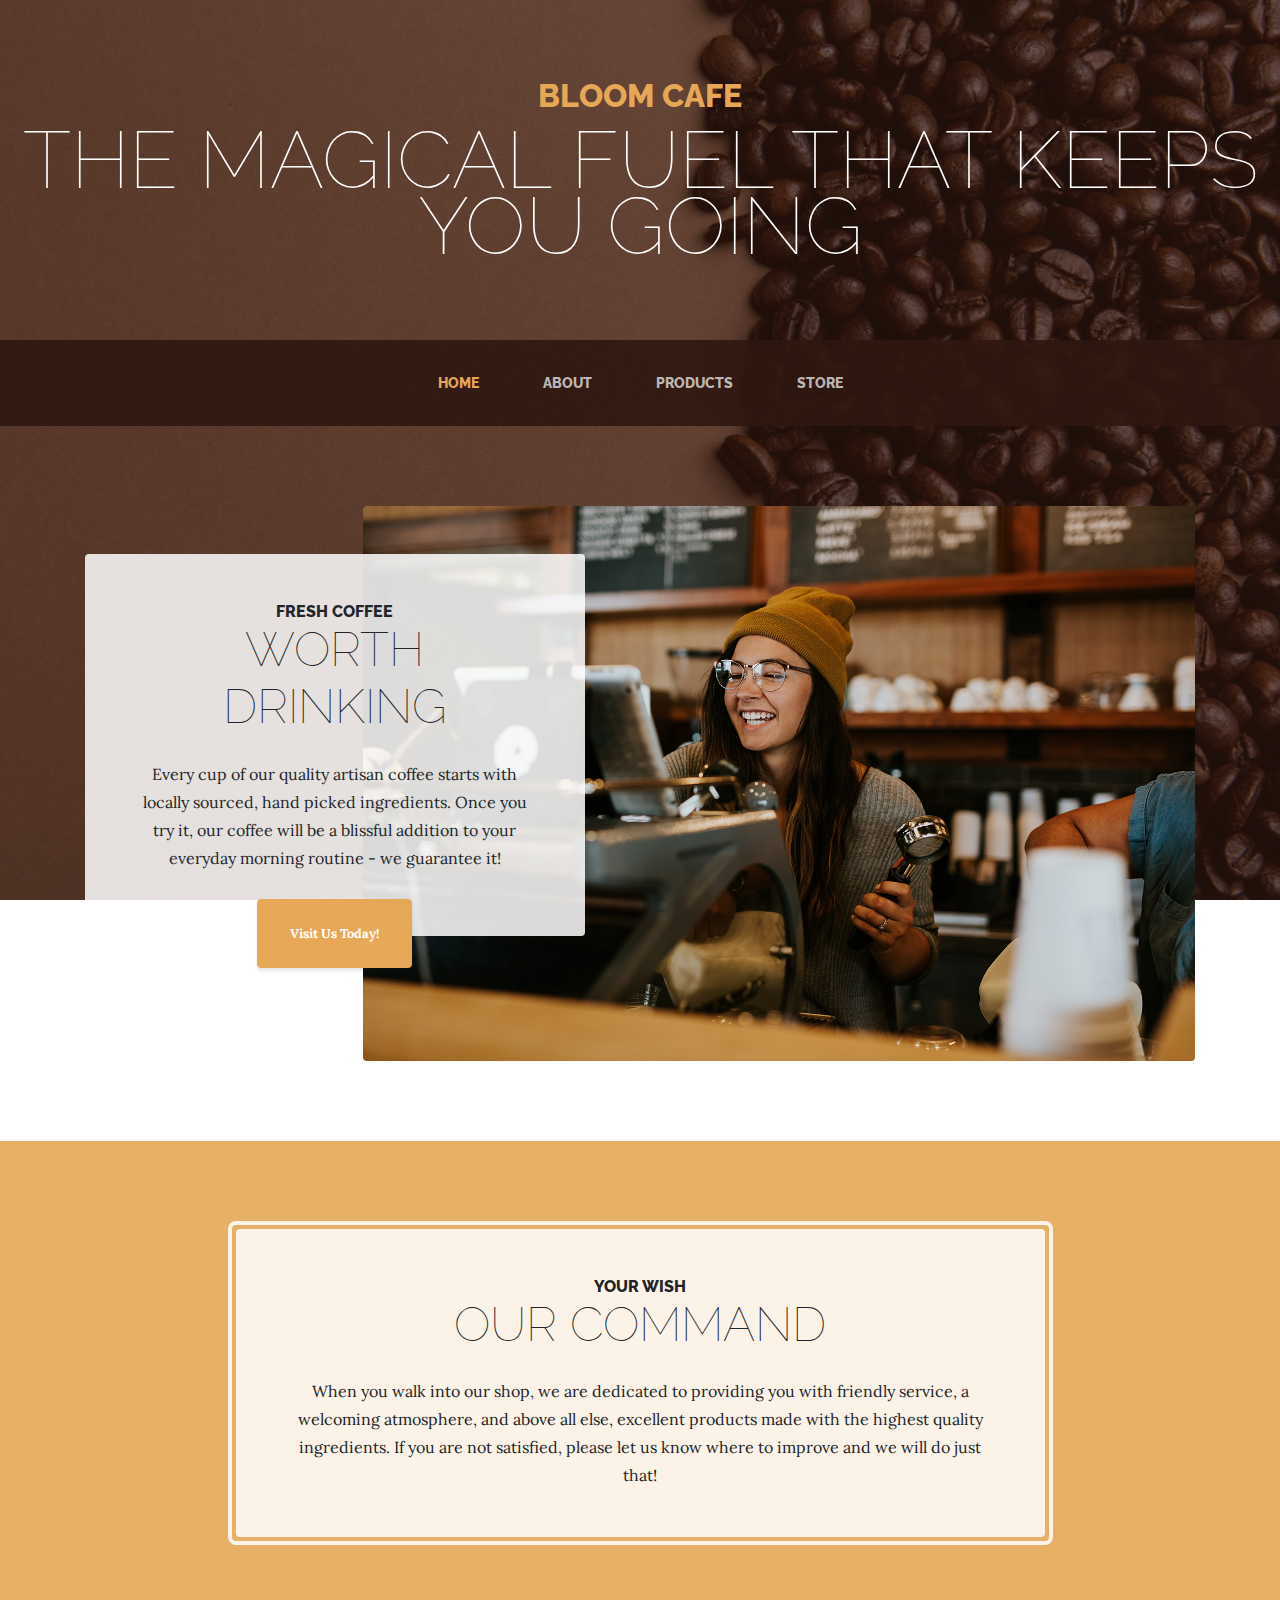
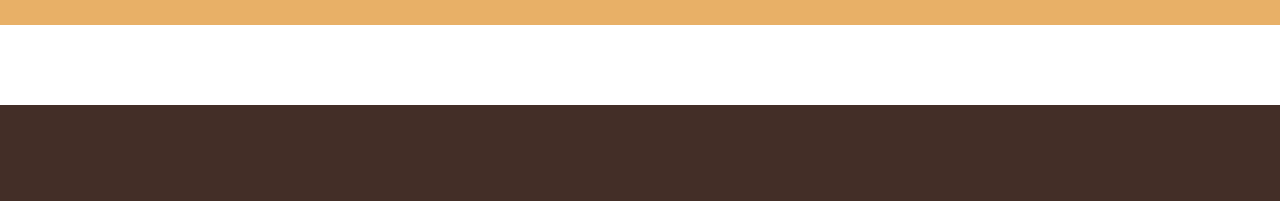
<file: index.html>
<!DOCTYPE html>
<html lang="en">

  <head>

    <meta charset="utf-8">
    <meta name="viewport" content="width=device-width, initial-scale=1, shrink-to-fit=no">
    <meta name="description" content="">
    <meta name="author" content="">

    <title>Bloom Cafe</title>

    <!-- Bootstrap core CSS -->
    <link href="vendor/bootstrap/css/bootstrap.min.css" rel="stylesheet">

    <!-- Custom fonts for this template -->
    <link href="https://fonts.googleapis.com/css?family=Raleway:100,100i,200,200i,300,300i,400,400i,500,500i,600,600i,700,700i,800,800i,900,900i" rel="stylesheet">
    <link href="https://fonts.googleapis.com/css?family=Lora:400,400i,700,700i" rel="stylesheet">

    <!-- Custom styles for this template -->
    <link href="css/business-casual.min.css" rel="stylesheet">

  </head>

  <body>

    <h1 class="site-heading text-center text-white d-none d-lg-block">
      <span class="site-heading-upper text-primary mb-3">BLOOM CAFE</span>
      <span class="site-heading-lower">THE MAGICAL FUEL THAT KEEPS YOU GOING</span>
    </h1>

    <!-- Navigation -->
    <nav class="navbar navbar-expand-lg navbar-dark py-lg-4" id="mainNav">
      <div class="container">
        <a class="navbar-brand text-uppercase text-expanded font-weight-bold d-lg-none" href="#">Bloom Cafe</a>
        <button class="navbar-toggler" type="button" data-toggle="collapse" data-target="#navbarResponsive" aria-controls="navbarResponsive" aria-expanded="false" aria-label="Toggle navigation">
          <span class="navbar-toggler-icon"></span>
        </button>
        <div class="collapse navbar-collapse" id="navbarResponsive">
          <ul class="navbar-nav mx-auto">
            <li class="nav-item active px-lg-4">
              <a class="nav-link text-uppercase text-expanded" href="index.html">Home
                <span class="sr-only">(current)</span>
              </a>
            </li>
            <li class="nav-item px-lg-4">
              <a class="nav-link text-uppercase text-expanded" href="about.html">About</a>
            </li>
            <li class="nav-item px-lg-4">
              <a class="nav-link text-uppercase text-expanded" href="products.html">Products</a>
            </li>
            <li class="nav-item px-lg-4">
              <a class="nav-link text-uppercase text-expanded" href="store.html">Store</a>
            </li>
          </ul>
        </div>
      </div>
    </nav>

    <section class="page-section clearfix">
      <div class="container">
        <div class="intro">
          <img class="intro-img img-fluid mb-3 mb-lg-0 rounded" src="img/intro.jpg" alt="">
          <div class="intro-text left-0 text-center bg-faded p-5 rounded">
            <h2 class="section-heading mb-4">
              <span class="section-heading-upper">Fresh Coffee</span>
              <span class="section-heading-lower">Worth Drinking</span>
            </h2>
            <p class="mb-3">Every cup of our quality artisan coffee starts with locally sourced, hand picked ingredients. Once you try it, our coffee will be a blissful addition to your everyday morning routine - we guarantee it!
            </p>
            <div class="intro-button mx-auto">
              <a class="btn btn-primary btn-xl" href="#">Visit Us Today!</a>
            </div>
          </div>
        </div>
      </div>
    </section>

    <section class="page-section cta">
      <div class="container">
        <div class="row">
          <div class="col-xl-9 mx-auto">
            <div class="cta-inner text-center rounded">
              <h2 class="section-heading mb-4">
                <span class="section-heading-upper">Your Wish</span>
                <span class="section-heading-lower">Our Command</span>
              </h2>
              <p class="mb-0">When you walk into our shop, we are dedicated to providing you with friendly service, a welcoming atmosphere, and above all else, excellent products made with the highest quality ingredients. If you are not satisfied, please let us know where to improve and we will do just that!</p>
            </div>
          </div>
        </div>
      </div>
    </section>

    <footer class="footer text-faded text-center py-5">
      <div class="container">
      </div>
    </footer>

    <!-- Bootstrap core JavaScript -->
    <script src="vendor/jquery/jquery.min.js"></script>
    <script src="vendor/bootstrap/js/bootstrap.bundle.min.js"></script>

  </body>

</html>
</file>
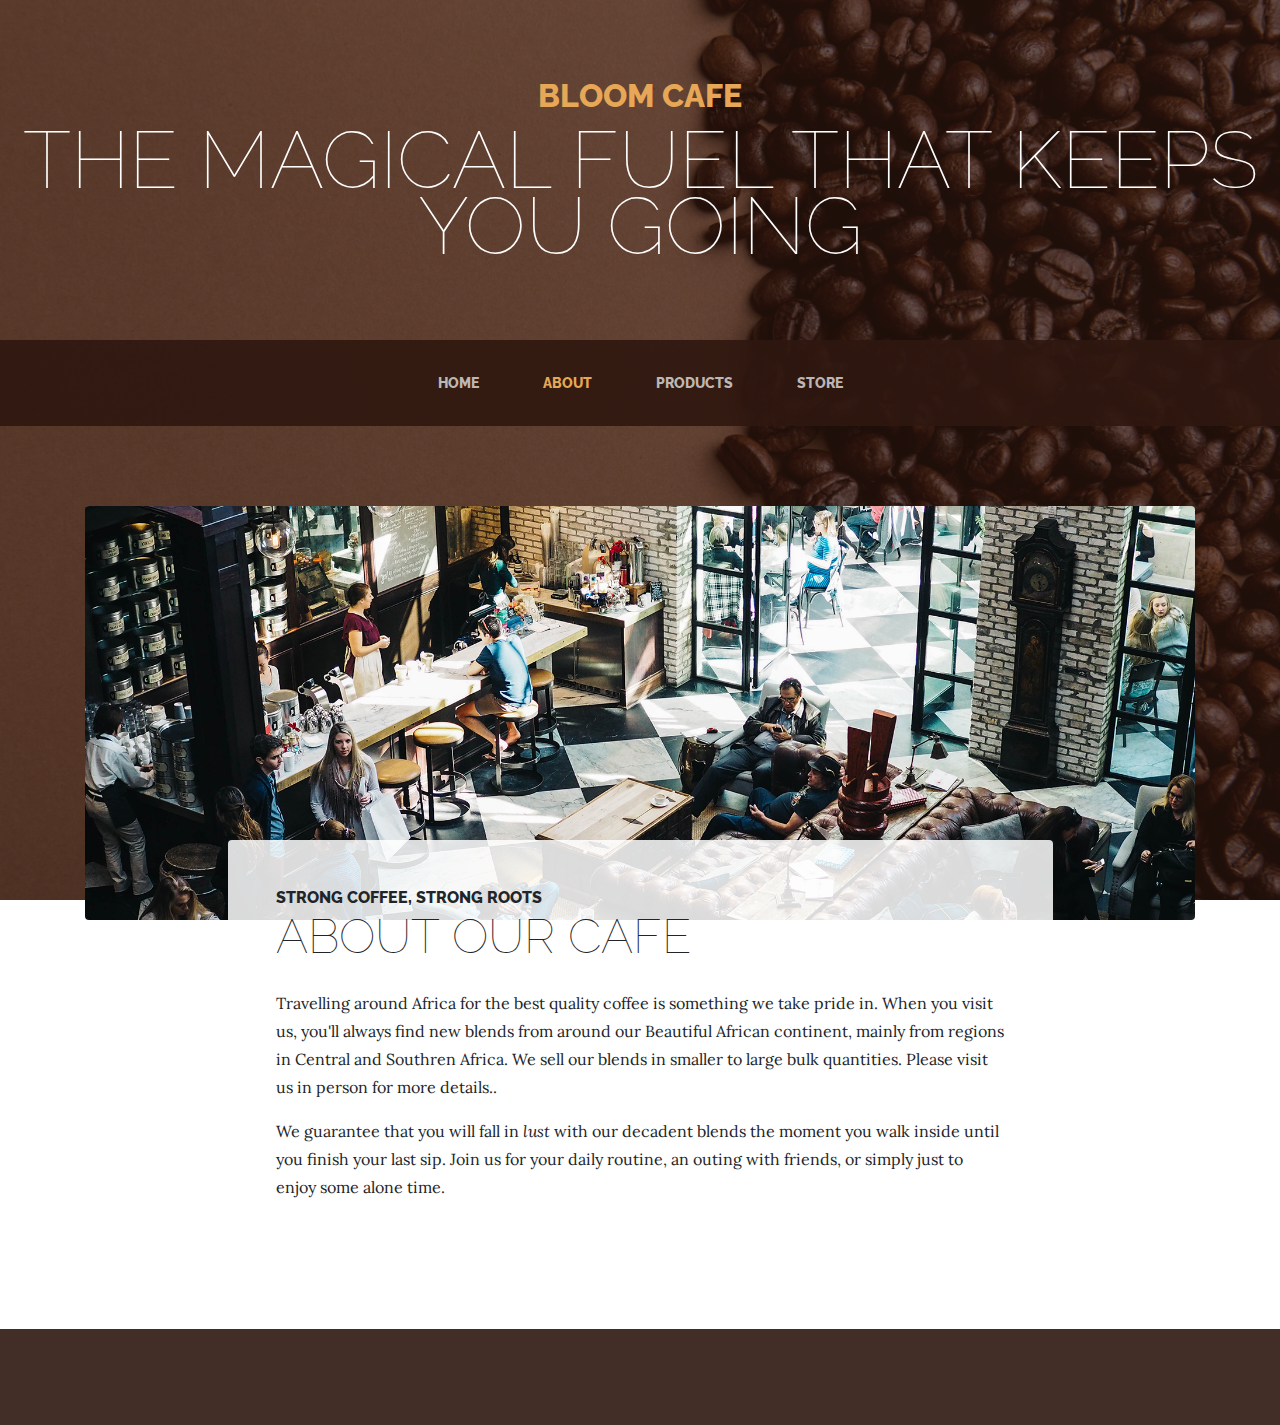
<file: about.html>
<!DOCTYPE html>
<html lang="en">

  <head>

    <meta charset="utf-8">
    <meta name="viewport" content="width=device-width, initial-scale=1, shrink-to-fit=no">
    <meta name="description" content="">
    <meta name="author" content="">

    <title>Bloom Cafe</title>

    <!-- Bootstrap core CSS -->
    <link href="vendor/bootstrap/css/bootstrap.min.css" rel="stylesheet">

    <!-- Custom fonts for this template -->
    <link href="https://fonts.googleapis.com/css?family=Raleway:100,100i,200,200i,300,300i,400,400i,500,500i,600,600i,700,700i,800,800i,900,900i" rel="stylesheet">
    <link href="https://fonts.googleapis.com/css?family=Lora:400,400i,700,700i" rel="stylesheet">

    <!-- Custom styles for this template -->
    <link href="css/business-casual.min.css" rel="stylesheet">

  </head>

  <body>

    <h1 class="site-heading text-center text-white d-none d-lg-block">
      <span class="site-heading-upper text-primary mb-3">BLOOM CAFE</span>
      <span class="site-heading-lower">THE MAGICAL FUEL THAT KEEPS YOU GOING</span>
    </h1>

    <!-- Navigation -->
    <nav class="navbar navbar-expand-lg navbar-dark py-lg-4" id="mainNav">
      <div class="container">
        <a class="navbar-brand text-uppercase text-expanded font-weight-bold d-lg-none" href="#">Bloom Cafe</a>
        <button class="navbar-toggler" type="button" data-toggle="collapse" data-target="#navbarResponsive" aria-controls="navbarResponsive" aria-expanded="false" aria-label="Toggle navigation">
          <span class="navbar-toggler-icon"></span>
        </button>
        <div class="collapse navbar-collapse" id="navbarResponsive">
          <ul class="navbar-nav mx-auto">
            <li class="nav-item px-lg-4">
              <a class="nav-link text-uppercase text-expanded" href="index.html">Home
                <span class="sr-only">(current)</span>
              </a>
            </li>
            <li class="nav-item active px-lg-4">
              <a class="nav-link text-uppercase text-expanded" href="about.html">About</a>
            </li>
            <li class="nav-item px-lg-4">
              <a class="nav-link text-uppercase text-expanded" href="products.html">Products</a>
            </li>
            <li class="nav-item px-lg-4">
              <a class="nav-link text-uppercase text-expanded" href="store.html">Store</a>
            </li>
          </ul>
        </div>
      </div>
    </nav>

    <section class="page-section about-heading">
      <div class="container">
        <img class="img-fluid rounded about-heading-img mb-3 mb-lg-0" src="img/about.jpg" alt="">
        <div class="about-heading-content">
          <div class="row">
            <div class="col-xl-9 col-lg-10 mx-auto">
              <div class="bg-faded rounded p-5">
                <h2 class="section-heading mb-4">
                  <span class="section-heading-upper">Strong Coffee, Strong Roots</span>
                  <span class="section-heading-lower">About Our Cafe</span>
                </h2>
                <p>Travelling around Africa for the best quality coffee is something we take pride in. When you visit us, you'll always find new blends from around our Beautiful African continent, mainly from regions in Central and Southren Africa. We sell our blends in smaller to large bulk quantities. Please visit us in person for more details..</p>
                <p class="mb-0">We guarantee that you will fall in <em>lust</em> with our decadent blends the moment you walk inside until you finish your last sip. Join us for your daily routine, an outing with friends, or simply just to enjoy some alone time.</p>
              </div>
            </div>
          </div>
        </div>
      </div>
    </section>

    <footer class="footer text-faded text-center py-5">
      <div class="container">
      </div>
    </footer>

    <!-- Bootstrap core JavaScript -->
    <script src="vendor/jquery/jquery.min.js"></script>
    <script src="vendor/bootstrap/js/bootstrap.bundle.min.js"></script>

  </body>

</html>
</file>
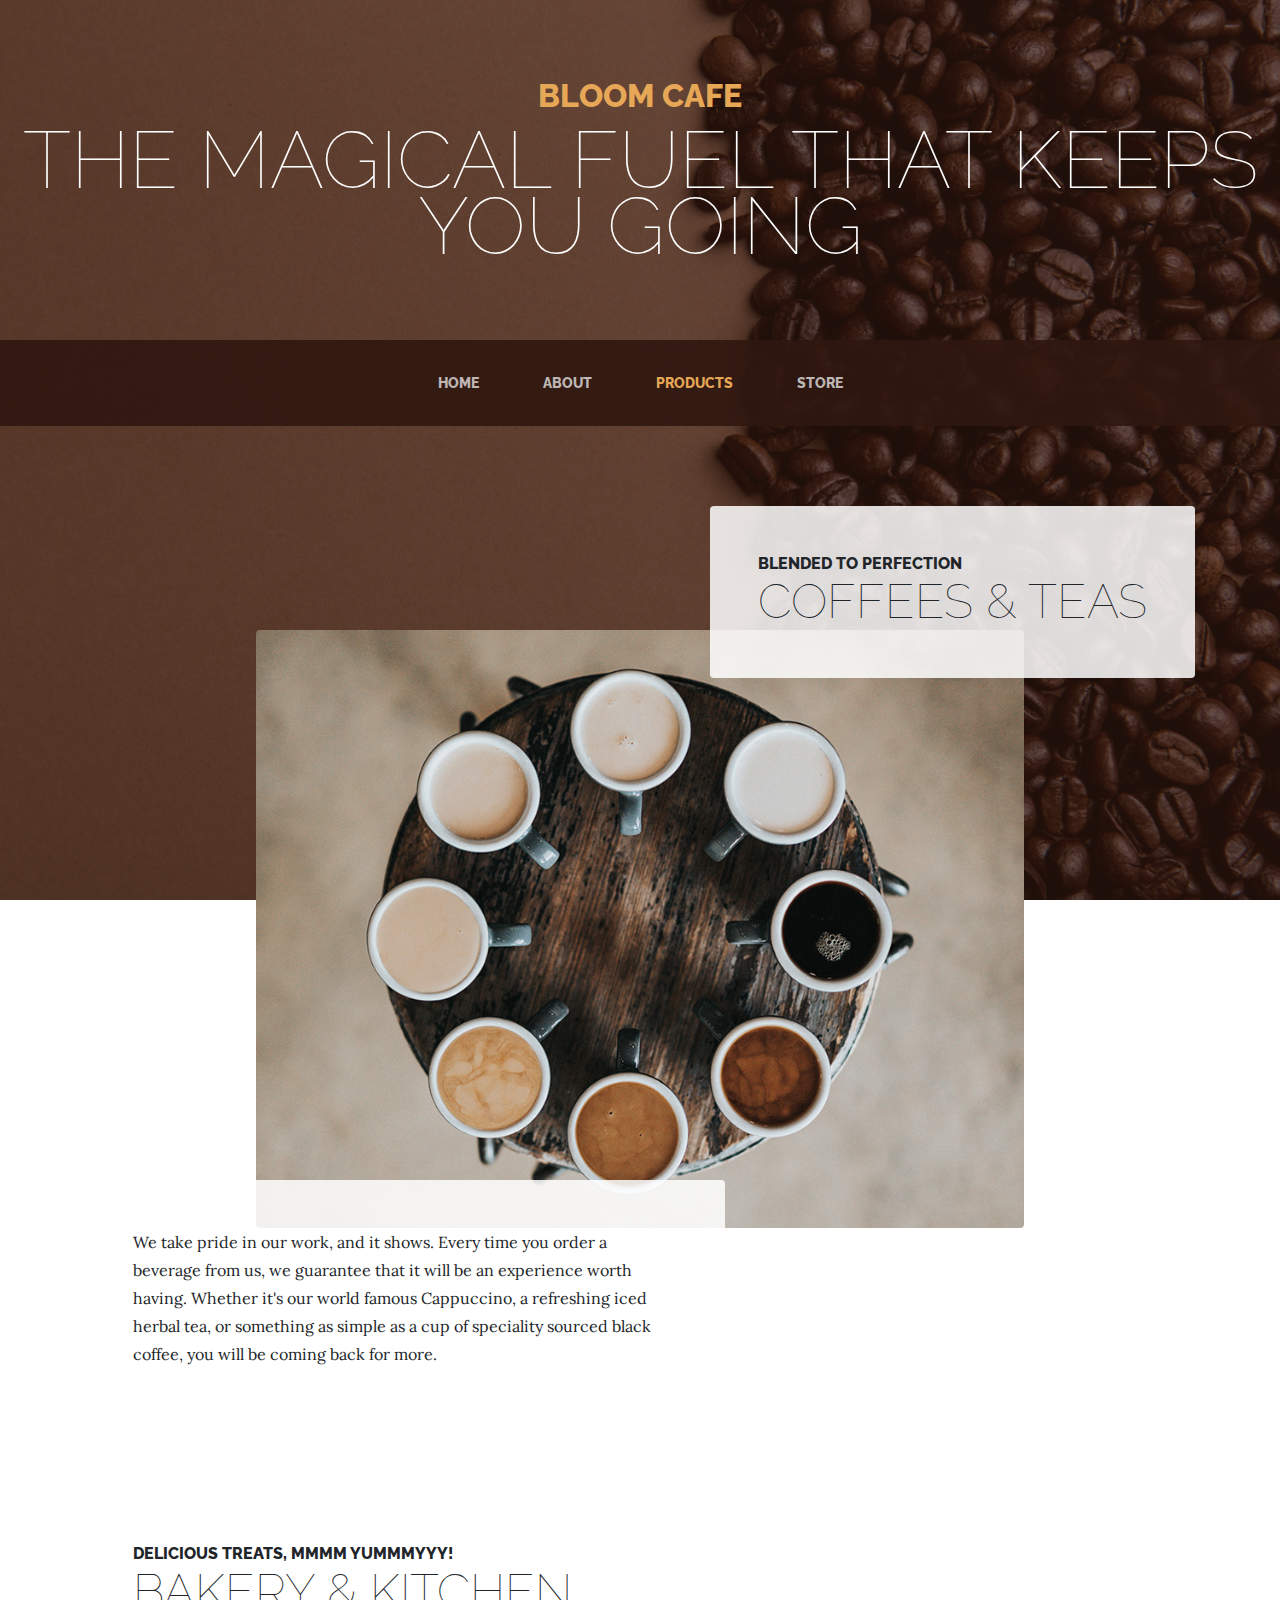
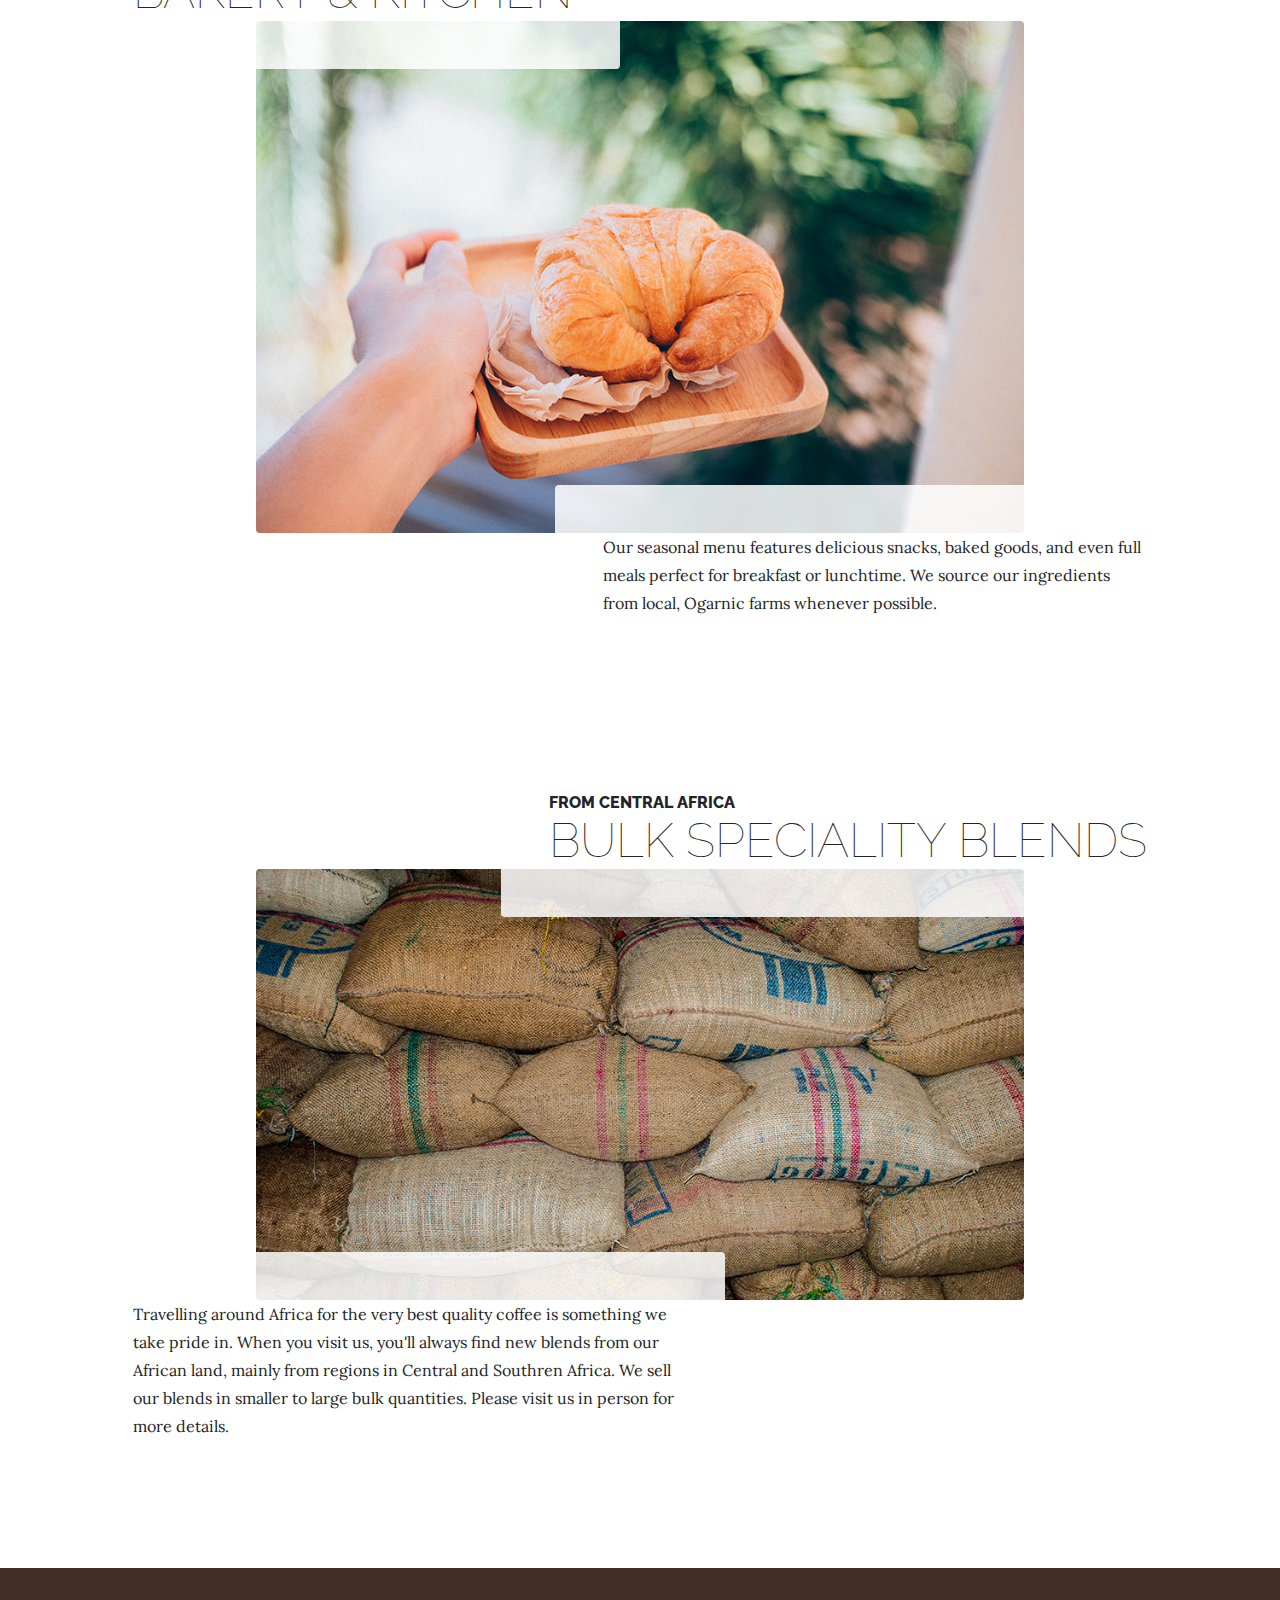
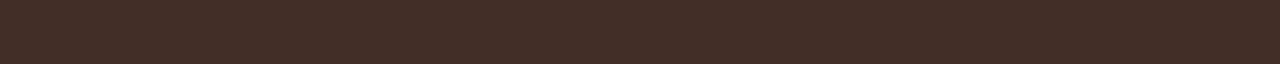
<file: products.html>
<!DOCTYPE html>
<html lang="en">

  <head>

    <meta charset="utf-8">
    <meta name="viewport" content="width=device-width, initial-scale=1, shrink-to-fit=no">
    <meta name="description" content="">
    <meta name="author" content="">

    <title>Bloom Cafe</title>

    <!-- Bootstrap core CSS -->
    <link href="vendor/bootstrap/css/bootstrap.min.css" rel="stylesheet">

    <!-- Custom fonts for this template -->
    <link href="https://fonts.googleapis.com/css?family=Raleway:100,100i,200,200i,300,300i,400,400i,500,500i,600,600i,700,700i,800,800i,900,900i" rel="stylesheet">
    <link href="https://fonts.googleapis.com/css?family=Lora:400,400i,700,700i" rel="stylesheet">

    <!-- Custom styles for this template -->
    <link href="css/business-casual.min.css" rel="stylesheet">

  </head>

  <body>

    <h1 class="site-heading text-center text-white d-none d-lg-block">
      <span class="site-heading-upper text-primary mb-3">BLOOM CAFE</span>
      <span class="site-heading-lower">THE MAGICAL FUEL THAT KEEPS YOU GOING</span>
    </h1>

    <!-- Navigation -->
    <nav class="navbar navbar-expand-lg navbar-dark py-lg-4" id="mainNav">
      <div class="container">
        <a class="navbar-brand text-uppercase text-expanded font-weight-bold d-lg-none" href="#">Bloom Cafe</a>
        <button class="navbar-toggler" type="button" data-toggle="collapse" data-target="#navbarResponsive" aria-controls="navbarResponsive" aria-expanded="false" aria-label="Toggle navigation">
          <span class="navbar-toggler-icon"></span>
        </button>
        <div class="collapse navbar-collapse" id="navbarResponsive">
          <ul class="navbar-nav mx-auto">
            <li class="nav-item px-lg-4">
              <a class="nav-link text-uppercase text-expanded" href="index.html">Home
                <span class="sr-only">(current)</span>
              </a>
            </li>
            <li class="nav-item px-lg-4">
              <a class="nav-link text-uppercase text-expanded" href="about.html">About</a>
            </li>
            <li class="nav-item active px-lg-4">
              <a class="nav-link text-uppercase text-expanded" href="products.html">Products</a>
            </li>
            <li class="nav-item px-lg-4">
              <a class="nav-link text-uppercase text-expanded" href="store.html">Store</a>
            </li>
          </ul>
        </div>
      </div>
    </nav>

    <section class="page-section">
      <div class="container">
        <div class="product-item">
          <div class="product-item-title d-flex">
            <div class="bg-faded p-5 d-flex ml-auto rounded">
              <h2 class="section-heading mb-0">
                <span class="section-heading-upper">Blended to Perfection</span>
                <span class="section-heading-lower">Coffees &amp; Teas</span>
              </h2>
            </div>
          </div>
          <img class="product-item-img mx-auto d-flex rounded img-fluid mb-3 mb-lg-0" src="img/products-01.jpg" alt="">
          <div class="product-item-description d-flex mr-auto">
            <div class="bg-faded p-5 rounded">
              <p class="mb-0">We take pride in our work, and it shows. Every time you order a beverage from us, we guarantee that it will be an experience worth having. Whether it's our world famous Cappuccino, a refreshing iced herbal tea, or something as simple as a cup of speciality sourced black coffee, you will be coming back for more.</p>
            </div>
          </div>
        </div>
      </div>
    </section>

    <section class="page-section">
      <div class="container">
        <div class="product-item">
          <div class="product-item-title d-flex">
            <div class="bg-faded p-5 d-flex mr-auto rounded">
              <h2 class="section-heading mb-0">
                <span class="section-heading-upper">Delicious Treats, Mmmm YummMyyy!</span>
                <span class="section-heading-lower">Bakery &amp; Kitchen</span>
              </h2>
            </div>
          </div>
          <img class="product-item-img mx-auto d-flex rounded img-fluid mb-3 mb-lg-0" src="img/products-02.jpg" alt="">
          <div class="product-item-description d-flex ml-auto">
            <div class="bg-faded p-5 rounded">
              <p class="mb-0">Our seasonal menu features delicious snacks, baked goods, and even full meals perfect for breakfast or lunchtime. We source our ingredients from local, Ogarnic farms whenever possible.</p>
            </div>
          </div>
        </div>
      </div>
    </section>

    <section class="page-section">
      <div class="container">
        <div class="product-item">
          <div class="product-item-title d-flex">
            <div class="bg-faded p-5 d-flex ml-auto rounded">
              <h2 class="section-heading mb-0">
                <span class="section-heading-upper">From Central Africa</span>
                <span class="section-heading-lower">Bulk Speciality Blends</span>
              </h2>
            </div>
          </div>
          <img class="product-item-img mx-auto d-flex rounded img-fluid mb-3 mb-lg-0" src="img/products-03.jpg" alt="">
          <div class="product-item-description d-flex mr-auto">
            <div class="bg-faded p-5 rounded">
              <p class="mb-0">Travelling around Africa for the very best quality coffee is something we take pride in. When you visit us, you'll always find new blends from our African land, mainly from regions in Central and Southren Africa. We sell our blends in smaller to large bulk quantities. Please visit us in person for more details.</p>
            </div>
          </div>
        </div>
      </div>
    </section>

    <footer class="footer text-faded text-center py-5">
      <div class="container">
      </div>
    </footer>

    <!-- Bootstrap core JavaScript -->
    <script src="vendor/jquery/jquery.min.js"></script>
    <script src="vendor/bootstrap/js/bootstrap.bundle.min.js"></script>

  </body>

</html>
</file>
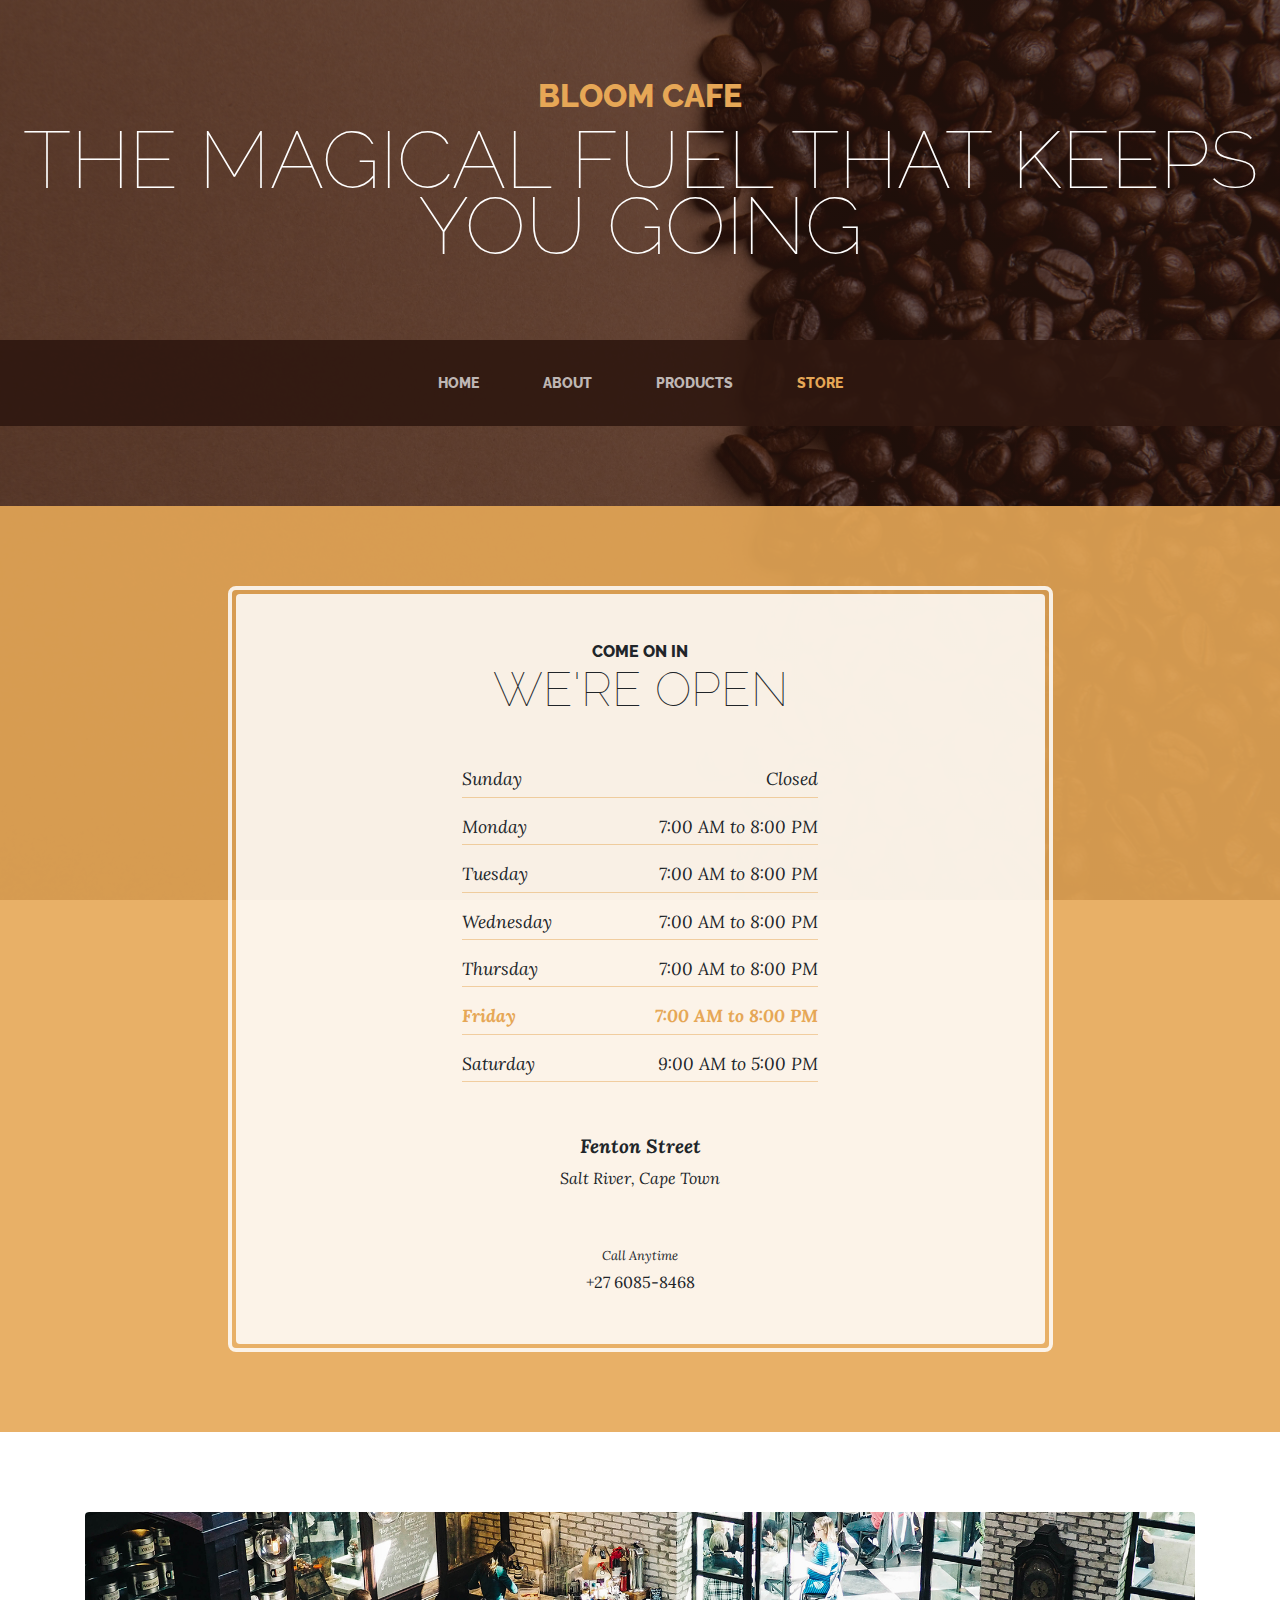
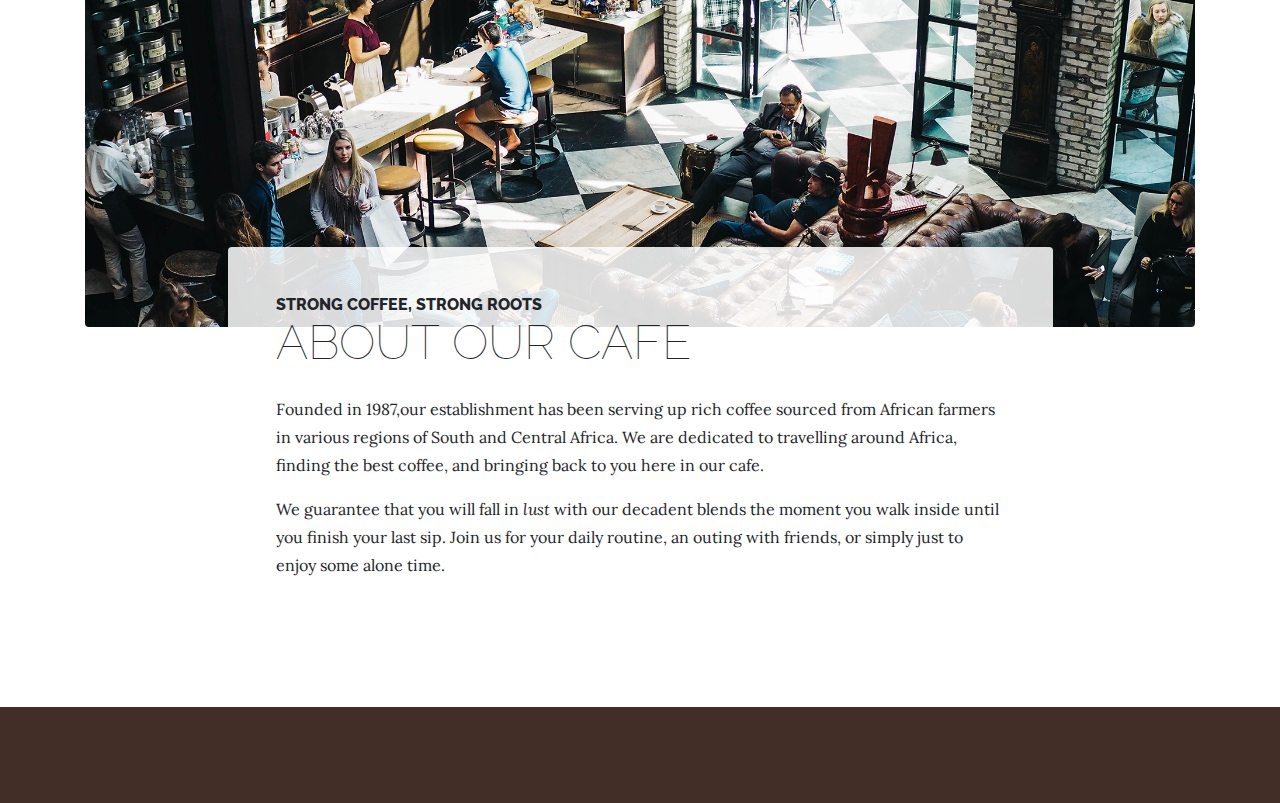
<file: store.html>
<!DOCTYPE html>
<html lang="en">

  <head>

    <meta charset="utf-8">
    <meta name="viewport" content="width=device-width, initial-scale=1, shrink-to-fit=no">
    <meta name="description" content="">
    <meta name="author" content="">

    <title>Bloom Cafe</title>

    <!-- Bootstrap core CSS -->
    <link href="vendor/bootstrap/css/bootstrap.min.css" rel="stylesheet">

    <!-- Custom fonts for this template -->
    <link href="https://fonts.googleapis.com/css?family=Raleway:100,100i,200,200i,300,300i,400,400i,500,500i,600,600i,700,700i,800,800i,900,900i" rel="stylesheet">
    <link href="https://fonts.googleapis.com/css?family=Lora:400,400i,700,700i" rel="stylesheet">

    <!-- Custom styles for this template -->
    <link href="css/business-casual.min.css" rel="stylesheet">

  </head>

  <body>

    <h1 class="site-heading text-center text-white d-none d-lg-block">
      <span class="site-heading-upper text-primary mb-3">BLOOM CAFE</span>
      <span class="site-heading-lower">THE MAGICAL FUEL THAT KEEPS YOU GOING</span>
    </h1>

    <!-- Navigation -->
    <nav class="navbar navbar-expand-lg navbar-dark py-lg-4" id="mainNav">
      <div class="container">
        <a class="navbar-brand text-uppercase text-expanded font-weight-bold d-lg-none" href="#">Bloom Cafe</a>
        <button class="navbar-toggler" type="button" data-toggle="collapse" data-target="#navbarResponsive" aria-controls="navbarResponsive" aria-expanded="false" aria-label="Toggle navigation">
          <span class="navbar-toggler-icon"></span>
        </button>
        <div class="collapse navbar-collapse" id="navbarResponsive">
          <ul class="navbar-nav mx-auto">
            <li class="nav-item px-lg-4">
              <a class="nav-link text-uppercase text-expanded" href="index.html">Home
                <span class="sr-only">(current)</span>
              </a>
            </li>
            <li class="nav-item px-lg-4">
              <a class="nav-link text-uppercase text-expanded" href="about.html">About</a>
            </li>
            <li class="nav-item px-lg-4">
              <a class="nav-link text-uppercase text-expanded" href="products.html">Products</a>
            </li>
            <li class="nav-item active px-lg-4">
              <a class="nav-link text-uppercase text-expanded" href="store.html">Store</a>
            </li>
          </ul>
        </div>
      </div>
    </nav>

    <section class="page-section cta">
      <div class="container">
        <div class="row">
          <div class="col-xl-9 mx-auto">
            <div class="cta-inner text-center rounded">
              <h2 class="section-heading mb-5">
                <span class="section-heading-upper">Come On In</span>
                <span class="section-heading-lower">We're Open</span>
              </h2>
              <ul class="list-unstyled list-hours mb-5 text-left mx-auto">
                <li class="list-unstyled-item list-hours-item d-flex">
                  Sunday
                  <span class="ml-auto">Closed</span>
                </li>
                <li class="list-unstyled-item list-hours-item d-flex">
                  Monday
                  <span class="ml-auto">7:00 AM to 8:00 PM</span>
                </li>
                <li class="list-unstyled-item list-hours-item d-flex">
                  Tuesday
                  <span class="ml-auto">7:00 AM to 8:00 PM</span>
                </li>
                <li class="list-unstyled-item list-hours-item d-flex">
                  Wednesday
                  <span class="ml-auto">7:00 AM to 8:00 PM</span>
                </li>
                <li class="list-unstyled-item list-hours-item d-flex">
                  Thursday
                  <span class="ml-auto">7:00 AM to 8:00 PM</span>
                </li>
                <li class="list-unstyled-item list-hours-item d-flex">
                  Friday
                  <span class="ml-auto">7:00 AM to 8:00 PM</span>
                </li>
                <li class="list-unstyled-item list-hours-item d-flex">
                  Saturday
                  <span class="ml-auto">9:00 AM to 5:00 PM</span>
                </li>
              </ul>
              <p class="address mb-5">
                <em>
                  <strong>Fenton Street</strong>
                  <br>
                  Salt River, Cape Town
                </em>
              </p>
              <p class="mb-0">
                <small>
                  <em>Call Anytime</em>
                </small>
                <br>
                 +27 6085-8468
              </p>
            </div>
          </div>
        </div>
      </div>
    </section>

    <section class="page-section about-heading">
      <div class="container">
        <img class="img-fluid rounded about-heading-img mb-3 mb-lg-0" src="img/about.jpg" alt="">
        <div class="about-heading-content">
          <div class="row">
            <div class="col-xl-9 col-lg-10 mx-auto">
              <div class="bg-faded rounded p-5">
                <h2 class="section-heading mb-4">
                  <span class="section-heading-upper">Strong Coffee, Strong Roots</span>
                  <span class="section-heading-lower">About Our Cafe</span>
                </h2>
                <p>Founded in 1987,our establishment has been serving up rich coffee sourced from African farmers in various regions of South and Central Africa. We are dedicated to travelling around Africa, finding the best coffee, and bringing back to you here in our cafe.</p>
                <p class="mb-0">We guarantee that you will fall in
                  <em>lust</em>
                  with our decadent blends the moment you walk inside until you finish your last sip. Join us for your daily routine, an outing with friends, or simply just to enjoy some alone time.</p>
              </div>
            </div>
          </div>
        </div>
      </div>
    </section>

    <footer class="footer text-faded text-center py-5">
      <div class="container">
      </div>
    </footer>

    <!-- Bootstrap core JavaScript -->
    <script src="vendor/jquery/jquery.min.js"></script>
    <script src="vendor/bootstrap/js/bootstrap.bundle.min.js"></script>

  </body>

  <!-- Script to highlight the active date in the hours list -->
  <script>
    $('.list-hours li').eq(new Date().getDay()).addClass('today');
  </script>

</html>
</file>
<file: css/business-casual.min.css>
/*!
 * Start Bootstrap - Business Casual v4.1.1 (https://startbootstrap.com/template-overviews/business-casual)
 * Copyright 2013-2018 Start Bootstrap
 * Licensed under MIT (https://github.com/BlackrockDigital/startbootstrap-business-casual/blob/master/LICENSE)
 */body{font-family:Lora;background:linear-gradient(rgba(47,23,15,.65),rgba(47,23,15,.65)),url(../img/bg2.jpg);background-attachment:fixed;background-position:center;background-size:cover}h1,h2,h3,h4,h5,h6{font-family:Raleway}p{line-height:1.75}.text-faded{color:rgba(255,255,255,.3)}.site-heading{margin-top:5rem;margin-bottom:5rem;text-transform:uppercase;line-height:1;font-family:Raleway}.site-heading .site-heading-upper{display:block;font-size:2rem;font-weight:800}.site-heading .site-heading-lower{font-size:5rem;font-weight:100;line-height:4rem}.page-section{margin-top:5rem;margin-bottom:5rem}.section-heading{text-transform:uppercase}.section-heading .section-heading-upper{display:block;font-size:1rem;font-weight:800}.section-heading .section-heading-lower{display:block;font-size:3rem;font-weight:100}.bg-faded{background-color:rgba(255,255,255,.85)}#mainNav{background-color:rgba(47,23,15,.9);font-family:Raleway}#mainNav .navbar-brand{color:#e6a756}#mainNav .navbar-nav .nav-item .nav-link{color:rgba(255,255,255,.7);font-weight:800}#mainNav .navbar-nav .nav-item.active .nav-link{color:#e6a756}@media (min-width:992px){#mainNav .navbar-nav .nav-item .nav-link{font-size:.9rem}#mainNav .navbar-nav .nav-item .nav-link:hover{color:rgba(255,255,255,.4)}#mainNav .navbar-nav .nav-item.active .nav-link:hover{color:#e6a756}}.btn-xl{font-weight:700;font-size:.8rem;padding-top:1.5rem;padding-bottom:1.5rem;padding-left:2rem;padding-right:2rem}.intro{position:relative}@media (min-width:992px){.intro .intro-img{width:75%;float:right}.intro .intro-text{left:0;width:60%;margin-top:3rem;position:absolute}.intro .intro-text .intro-button{width:100%;left:0;position:absolute;bottom:-2rem}}@media (min-width:1200px){.intro .intro-text{width:45%}}.cta{padding-top:5rem;padding-bottom:5rem;background-color:rgba(230,167,86,.9)}.cta .cta-inner{position:relative;padding:3rem;margin:.5rem;background-color:rgba(255,255,255,.85)}.cta .cta-inner:before{border-radius:.5rem;content:'';position:absolute;top:-.5rem;bottom:-.5rem;left:-.5rem;right:-.5rem;border:.25rem solid rgba(255,255,255,.85)}@media (min-width:992px){.about-heading .about-heading-img{position:relative;z-index:0}.about-heading .about-heading-content{margin-top:-5rem;position:relative;z-index:1}}@media (min-width:992px){.product-item .product-item-title{position:relative;z-index:1;margin-bottom:-3rem}.product-item .product-item-img{position:relative;z-index:0;max-width:60vw}.product-item .product-item-description{position:relative;z-index:1;margin-top:-3rem;max-width:50vw}}.list-hours{font-size:.9rem}.list-hours .list-hours-item{border-bottom:1px solid rgba(230,167,86,.5);padding-bottom:.25rem;margin-bottom:1rem;font-style:italic}.list-hours .list-hours-item.today{font-weight:700;color:#e6a756}@media (min-width:992px){.list-hours{width:50%;font-size:1.1rem}}.address strong{font-size:1.2rem}.footer{background-color:rgba(47,23,15,.9)}.text-primary{color:#e6a756!important}.bg-primary{background-color:#e6a756!important}.btn{box-shadow:0 3px 3px 0 rgba(33,37,41,.1)}.btn-primary{background-color:#e6a756;border-color:#e6a756}.btn-primary:active,.btn-primary:focus,.btn-primary:hover{background-color:#df902a;border-color:#df902a}.font-weight-light{font-weight:100!important}
</file>
